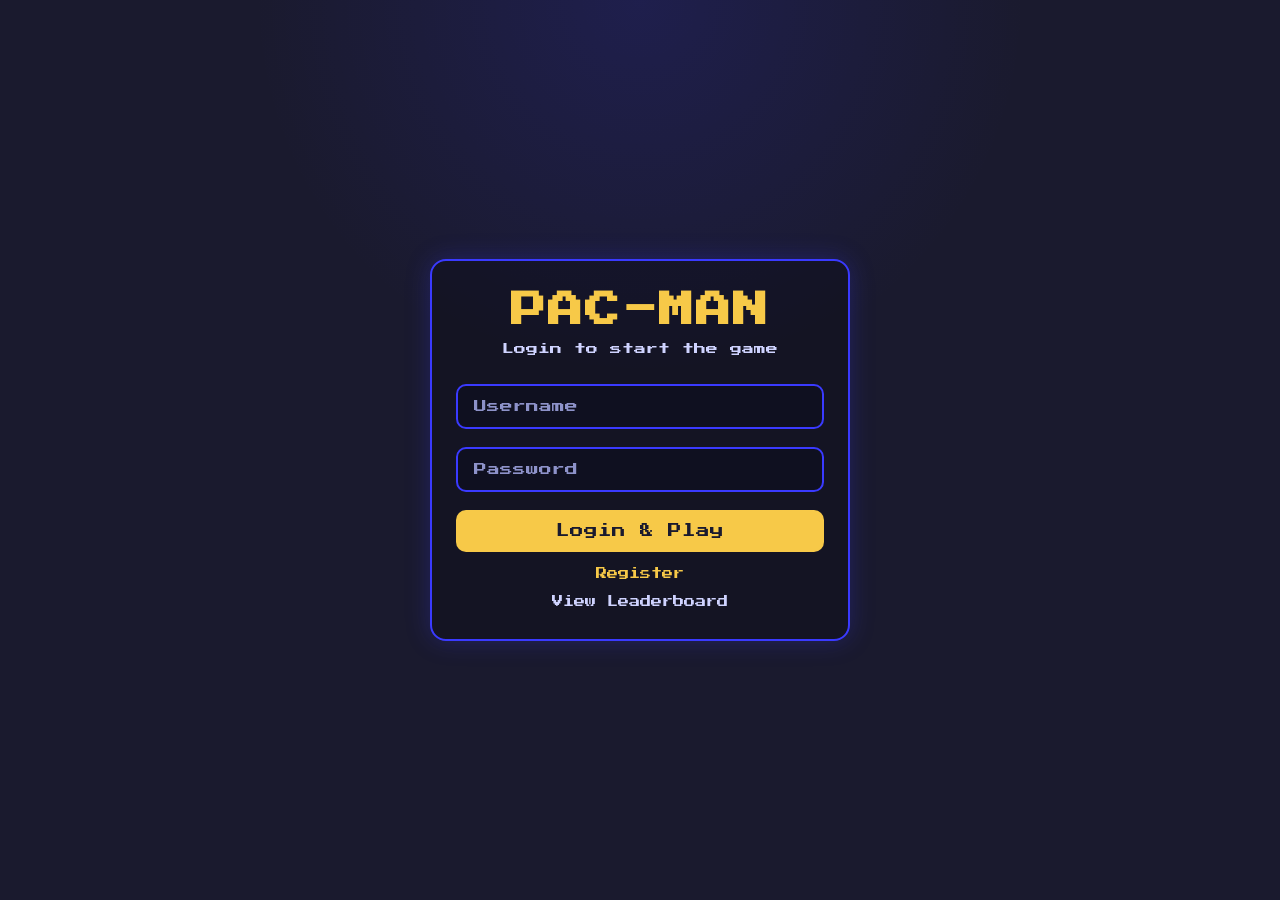
<file: index.html>
<!DOCTYPE html>
<html lang="en">
<head>
  <meta charset="UTF-8" />
  <meta name="viewport" content="width=device-width, initial-scale=1.0" />
  <title>Pac-Man</title>
  <link href="https://fonts.googleapis.com/css2?family=Press+Start+2P&display=swap" rel="stylesheet">
  <link rel="stylesheet" href="style.css" />
</head>
<body class="start-screen">
  <main class="start-card">
    <h1 class="game-title">PAC-MAN</h1>
<p class="subtitle">Login to start the game</p>
<!-- replace the existing input-group div with these two -->
<div class="input-group">
  <input type="text" id="player-name" placeholder="Username" maxlength="20">
</div>
<div class="input-group">
  <input type="password" id="player-password" placeholder="Password">
</div>

<!-- change the button label too -->
<button id="play-btn" class="primary-btn">Login & Play</button>

<a href="register.html" class="secondary-link">Register</a>
<a href="leaderboard.html" class="leaderboard-link">View Leaderboard</a>
  </main>

<script>
  document.getElementById("play-btn").addEventListener("click", async () => {
    const name     = document.getElementById("player-name").value.trim();
    const password = document.getElementById("player-password").value.trim();

    if (!name || !password) {
      alert("Please enter your username and password!");
      return;
    }

    const res  = await fetch("login.php", {
      method: "POST",
      headers: { "Content-Type": "application/json" },
      body: JSON.stringify({ name, password })
    });
    const data = await res.json();

    if (data.success) {
      sessionStorage.setItem("playerName", name);
      sessionStorage.setItem("isLoggedIn", "true");
      window.location.href = "game.html";
    } else {
      alert("Wrong username or password!");
    }
  });
</script>
</body>
</html>
</file>
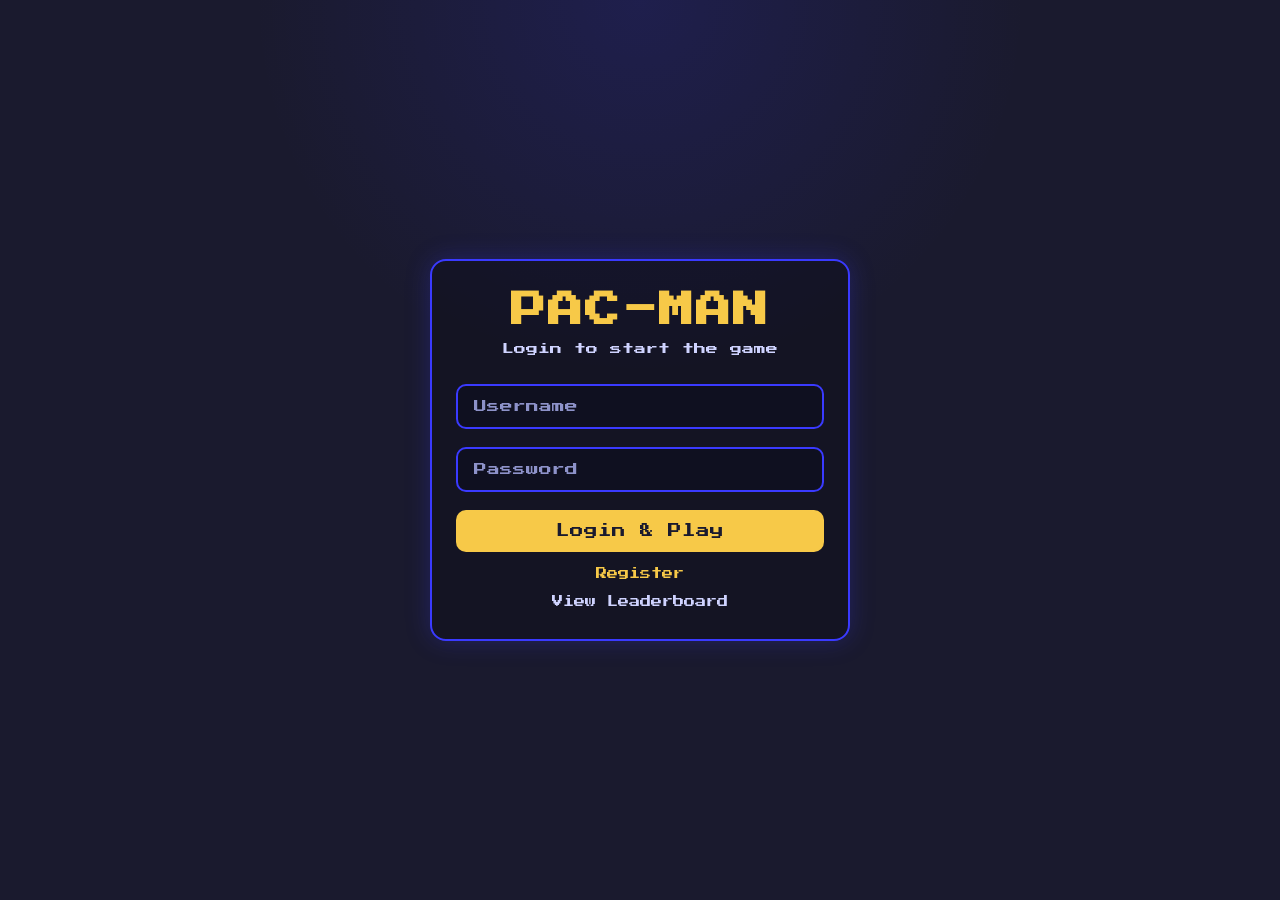
<file: game.html>
<!DOCTYPE html>
<html lang="en">
<head>
  <meta charset="UTF-8">
  <title>Pac-Man</title>
  <script src="https://code.jquery.com/jquery-3.7.1.min.js"></script>
  <link rel="preconnect" href="https://fonts.googleapis.com">
  <link href="https://fonts.googleapis.com/css2?family=Press+Start+2P&display=swap" rel="stylesheet">
  <link rel="stylesheet" href="style.css">
</head>
<body class="game-screen">

  <!-- score, level, lives,pause -->
  <div class="game-hud">
    <div class="hud-stat">
      <span class="hud-label">Score</span>
      <span class="hud-value" id="score">0</span>
    </div>
    <div class="hud-stat">
      <span class="hud-label">Level</span>
      <span class="hud-value" id="level">1</span>
    </div>
    <div class="hud-stat">
      <span class="hud-label">Lives</span>
      <span class="hud-value" id="lives">3</span> <!--3 lives-->
    </div>
    <button class="pause-btn" id="pause-btn">Pause</button>
  </div>

  <!-- the game canvas (square) -->
  <canvas id="gameCanvas" width="448" height="496"></canvas>
  <div id="ready-msg" class="ready-msg hidden">Ready!</div>

  <script src="level.js"></script>
  <script src="ghosts.js"></script>
  <script src="game.js"></script>

</body>
</html>
</file>
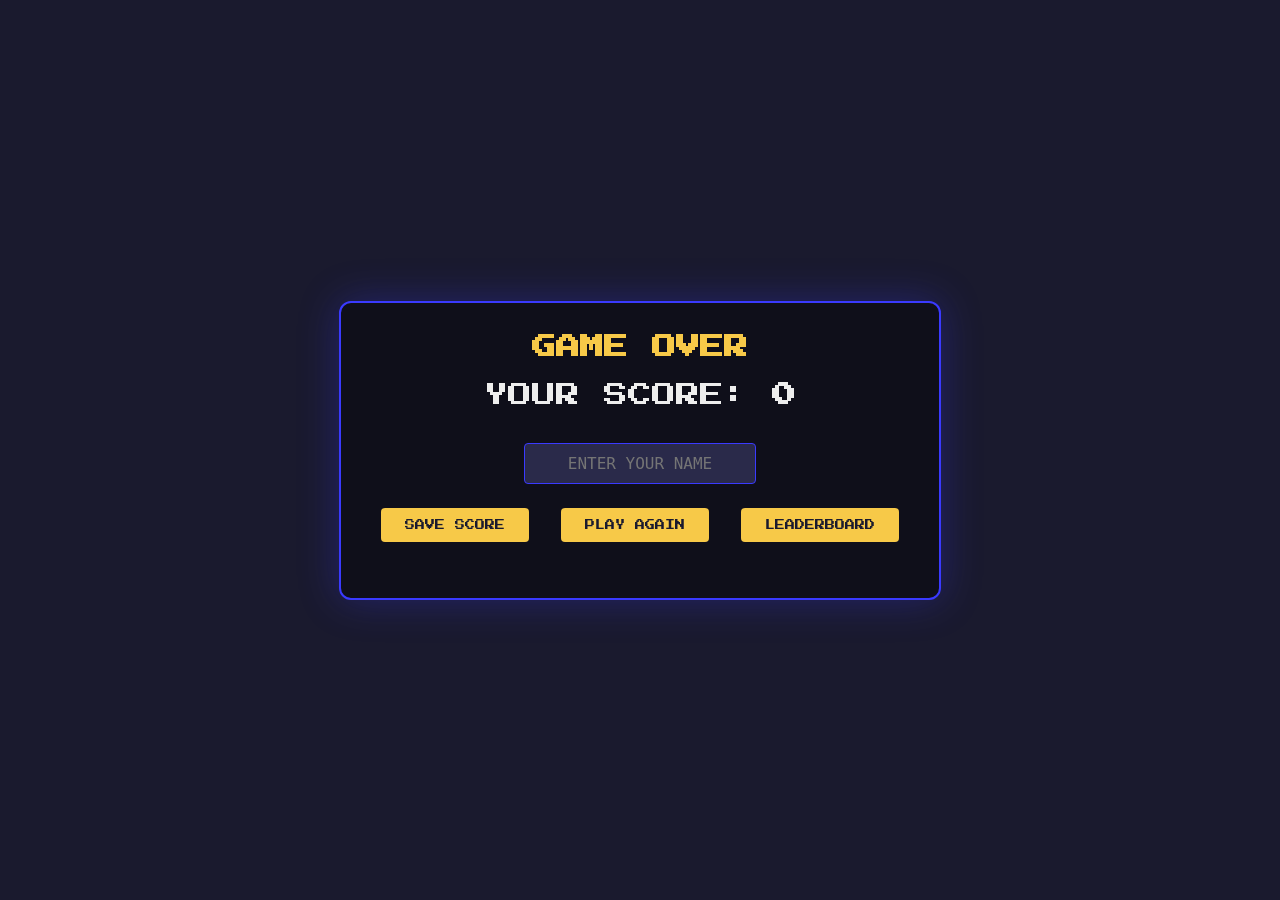
<file: gameover.html>
<!DOCTYPE html>
<html lang="en">
<head>
  <meta charset="UTF-8">
  <title>Game Over – Pac‑Man</title>
  <link href="https://fonts.googleapis.com/css2?family=Press+Start+2P&display=swap" rel="stylesheet">
  <style>
    * { margin: 0; padding: 0; box-sizing: border-box; }
    body {
      background: #1a1a2e;
      color: #eee;
      font-family: 'Press Start 2P', monospace;
      display: flex;
      flex-direction: column;
      align-items: center;
      justify-content: center;
      min-height: 100vh;
    }
    .card {
      background: #0f0f1a;
      padding: 32px;
      border-radius: 12px;
      text-align: center;
      border: 2px solid #3a3aff;
      box-shadow: 0 0 40px rgba(58,58,255,0.3);
    }
    h2 { color: #f7c948; margin-bottom: 24px; }
    .score { font-size: 24px; margin: 20px 0; }
    input {
      background: #2a2a4a;
      border: 1px solid #3a3aff;
      padding: 10px;
      font-family: monospace;
      font-size: 16px;
      color: #eee;
      text-align: center;
      border-radius: 4px;
      margin: 16px 0;
    }
    button {
      background: #f7c948;
      color: #1a1a2e;
      border: none;
      padding: 12px 24px;
      font-family: 'Press Start 2P', monospace;
      font-size: 10px;
      cursor: pointer;
      margin: 8px;
      border-radius: 4px;
    }
    #save-msg { margin-top: 16px; font-size: 10px; }
  </style>
</head>
<body>
<div class="card">
  <h2>GAME OVER</h2>
  <div class="score">YOUR SCORE: <strong id="final-score">0</strong></div>
  <input type="text" id="name" placeholder="ENTER YOUR NAME" maxlength="20">
  <div>
    <button id="save-btn">SAVE SCORE</button>
    <button id="play-btn">PLAY AGAIN</button>
    <button id="leaderboard-btn">LEADERBOARD</button>   
  </div>
  <div id="save-msg"></div>
</div>

<script>
  const finalScore = sessionStorage.getItem('finalScore') || '0'; //Get the final score from session storage (set by game.js when the game ends). If not found, default to '0'.
  const storedName = sessionStorage.getItem('playerName') || '';
  document.getElementById('final-score').textContent = finalScore; // Display the final score on the page.
  document.getElementById('name').value = storedName;// If the player had previously entered a name

  document.getElementById('save-btn').addEventListener('click', async () => {// When the "SAVE SCORE" button is clicked, this function will run.
    const playerName = document.getElementById('name').value.trim();// Get the player's name from the input field and remove any extra whitespace.
    if (!playerName) {
      alert('Enter your name');
      return;
    }
    const msgDiv = document.getElementById('save-msg');
    try {
      const res = await fetch('save_score.php', {// Send a POST request to the server to save the score. We include the player's name and score in the request body as JSON.
        method: 'POST',
        headers: { 'Content-Type': 'application/json' },
        body: JSON.stringify({ name: playerName, score: parseInt(finalScore) })
      });
      const data = await res.json();
      if (data.success) {
        msgDiv.textContent = '✓ Score saved!';
        msgDiv.style.color = '#7aff7a';
      } else {
        msgDiv.textContent = '✗ Error saving.';
        msgDiv.style.color = '#ff7a7a';
      }
    } catch (err) {
      msgDiv.textContent = '✗ Server error. Is PHP running?';
      msgDiv.style.color = '#ff7a7a';
    }
  });

  document.getElementById('play-btn').addEventListener('click', () => {
    window.location.href = 'game.html';//" button is clicked, redirect the user back to the main game page (game.html) 
  });

  
  document.getElementById('leaderboard-btn').addEventListener('click', () => {
    window.location.href = 'leaderboard.html';// When the "LEADERBOARD" button is clicked, leaderboard page
  });
</script>
</body>
</html>
</file>
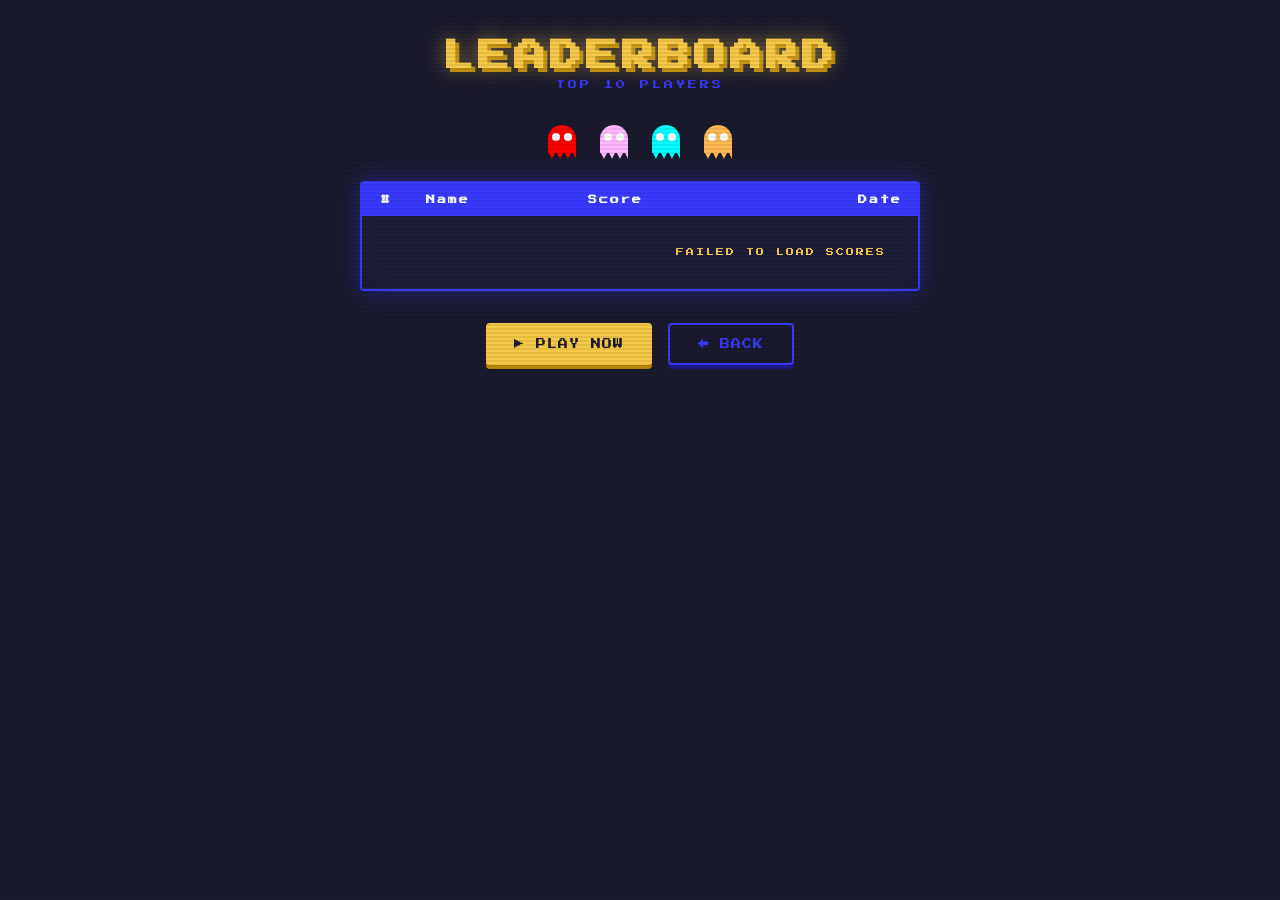
<file: leaderboard.html>
<!DOCTYPE html>
<html lang="en">
<head>
  <meta charset="UTF-8">
  <title>Leaderboard — Pac-Man</title>
  <link href="https://fonts.googleapis.com/css2?family=Press+Start+2P&display=swap" rel="stylesheet">
  <style>
    * { margin: 0; padding: 0; box-sizing: border-box; }

    body {
      background: #1a1a2e;
      color: #eee;
      font-family: 'Press Start 2P', monospace;
      display: flex;
      flex-direction: column;
      align-items: center;
      justify-content: flex-start;
      min-height: 100vh;
      padding: 40px 16px 60px;
    }

   
    body::before {
      content: '';
      position: fixed;
      inset: 0;
      background: repeating-linear-gradient(
        0deg,
        transparent,
        transparent 2px,
        rgba(0,0,0,0.07) 2px,
        rgba(0,0,0,0.07) 4px
      );
      pointer-events: none;
      z-index: 100;
    }

    h1 {
      font-size: clamp(18px, 4vw, 32px);
      color: #f7c948;
      text-shadow: 0 0 20px rgba(247,201,72,0.6), 4px 4px 0 #b8860b;
      letter-spacing: 4px;
      margin-bottom: 8px;
      animation: titlePulse 2s ease-in-out infinite;
    }

    @keyframes titlePulse {
      0%, 100% { text-shadow: 0 0 20px rgba(247,201,72,0.6), 4px 4px 0 #b8860b; }
      50%       { text-shadow: 0 0 40px rgba(247,201,72,1),   4px 4px 0 #b8860b; }
    }

    .subtitle {
      font-size: 9px;
      color: #3a3aff;
      letter-spacing: 3px;
      margin-bottom: 36px;
    }

    /* Ghost decorations */
    .ghosts {
      display: flex;
      gap: 24px;
      margin-bottom: 28px;
    }

    .ghost {
      width: 28px;
      height: 28px;
      border-radius: 14px 14px 0 0;
      position: relative;
      animation: ghostBob 1.2s ease-in-out infinite;
    }
    .ghost:nth-child(1) { background: #ff0000; animation-delay: 0s; }
    .ghost:nth-child(2) { background: #ffb8ff; animation-delay: 0.3s; }
    .ghost:nth-child(3) { background: #00ffff; animation-delay: 0.6s; }
    .ghost:nth-child(4) { background: #ffb852; animation-delay: 0.9s; }

    .ghost::before {
      content: '';
      position: absolute;
      bottom: -6px;
      left: 0;
      width: 100%;
      height: 8px;
      background: inherit;
      clip-path: polygon(0 0, 14% 100%, 29% 0, 43% 100%, 57% 0, 71% 100%, 86% 0, 100% 100%, 100% 0);
    }

    .ghost::after {
      content: '';
      position: absolute;
      top: 8px;
      left: 4px;
      width: 8px;
      height: 8px;
      background: white;
      border-radius: 50%;
      box-shadow: 12px 0 0 white;
    }

    @keyframes ghostBob {
      0%, 100% { transform: translateY(0); }
      50%       { transform: translateY(-6px); }
    }

    /* Table */
    .table-wrap {
      width: 100%;
      max-width: 560px;
      border: 2px solid #3a3aff;
      box-shadow: 0 0 24px rgba(58,58,255,0.4), inset 0 0 40px rgba(0,0,30,0.5);
      border-radius: 4px;
      overflow: hidden;
      margin-bottom: 32px;
    }

    table {
      width: 100%;
      border-collapse: collapse;
    }

    thead tr {
      background: #3a3aff;
    }

    thead th {
      padding: 12px 16px;
      font-size: 9px;
      letter-spacing: 2px;
      color: #fff;
      text-align: left;
    }

    thead th:first-child { text-align: center; width: 48px; }
    thead th:last-child  { text-align: right; }

    tbody tr {
      border-bottom: 1px solid #2a2a4a;
      transition: background 0.15s;
    }

    tbody tr:hover { background: rgba(58,58,255,0.15); }
    tbody tr:nth-child(odd)  { background: rgba(34,34,68,0.6); }
    tbody tr:nth-child(even) { background: rgba(20,20,50,0.4); }

    /* Gold #1 */
    tbody tr:nth-child(1) td { color: #f7c948; }
    tbody tr:nth-child(1) .rank-badge { background: #f7c948; color: #1a1a2e; }

    /* Silver #2 */
    tbody tr:nth-child(2) td { color: #c0c0c0; }
    tbody tr:nth-child(2) .rank-badge { background: #c0c0c0; color: #1a1a2e; }

    /* Bronze #3 */
    tbody tr:nth-child(3) td { color: #cd7f32; }
    tbody tr:nth-child(3) .rank-badge { background: #cd7f32; color: #1a1a2e; }

    tbody td {
      padding: 10px 16px;
      font-size: 9px;
    }

    tbody td:first-child { text-align: center; }
    tbody td:last-child  { text-align: right; color: #888; font-size: 8px; }

    .rank-badge {
      display: inline-block;
      width: 22px;
      height: 22px;
      line-height: 22px;
      text-align: center;
      border-radius: 3px;
      background: #2a2a4a;
      font-size: 8px;
    }

    /* Score value with dots */
    .score-val::before {
      content: '';
      display: inline-block;
      width: 6px;
      height: 6px;
      background: currentColor;
      border-radius: 50%;
      margin-right: 8px;
      opacity: 0.6;
      vertical-align: middle;
    }

    /* State rows */
    .state-row td {
      text-align: center;
      padding: 32px;
      color: #555;
      font-size: 9px;
      letter-spacing: 2px;
    }

    .loading-dots span {
      animation: blink 1s step-end infinite;
      color: #3a3aff;
    }
    .loading-dots span:nth-child(2) { animation-delay: 0.2s; }
    .loading-dots span:nth-child(3) { animation-delay: 0.4s; }

    @keyframes blink { 50% { opacity: 0; } }

    /* Buttons */
    .btn-row {
      display: flex;
      gap: 16px;
      flex-wrap: wrap;
      justify-content: center;
    }

    button {
      background: #f7c948;
      color: #1a1a2e;
      border: none;
      padding: 14px 28px;
      font-family: 'Press Start 2P', monospace;
      font-size: 10px;
      cursor: pointer;
      border-radius: 4px;
      letter-spacing: 1px;
      transition: background 0.1s, transform 0.1s, box-shadow 0.1s;
      box-shadow: 0 4px 0 #b8860b;
    }

    button:hover {
      background: #ffd966;
      transform: translateY(-2px);
      box-shadow: 0 6px 0 #b8860b;
    }

    button:active {
      transform: translateY(2px);
      box-shadow: 0 2px 0 #b8860b;
    }

    button.secondary {
      background: transparent;
      color: #3a3aff;
      border: 2px solid #3a3aff;
      box-shadow: 0 4px 0 #1a1a88;
    }

    button.secondary:hover {
      background: rgba(58,58,255,0.1);
      box-shadow: 0 6px 0 #1a1a88;
    }

    button.secondary:active {
      box-shadow: 0 2px 0 #1a1a88;
    }

    .last-updated {
      margin-top: 20px;
      font-size: 7px;
      color: #444;
      letter-spacing: 1px;
    }
  </style>
</head>
<body>

  <h1>LEADERBOARD</h1>
  <p class="subtitle">TOP 10 PLAYERS</p>

  <div class="ghosts">
    <div class="ghost"></div>
    <div class="ghost"></div>
    <div class="ghost"></div>
    <div class="ghost"></div>
  </div>

  <div class="table-wrap">
    <table id="scores-table">
      <thead>
        <tr>
          <th>#</th>
          <th>Name</th>
          <th>Score</th>
          <th>Date</th>
        </tr>
      </thead>
      <tbody id="scores-body">
        <!-- filled by JS -->
      </tbody>
    </table>
  </div>

  <div class="btn-row">
    <button onclick="location.href='index.html'">▶ PLAY NOW</button>
    <button class="secondary" onclick="location.href='index.html'">← BACK</button>
  </div>

  <p class="last-updated" id="last-updated"></p>

  <script>
    async function loadScores() {
      const body = document.getElementById('scores-body');

      // Show loading state
      body.innerHTML = `
        <tr class="state-row">
          <td colspan="4">
            LOADING
            <span class="loading-dots">
              <span>.</span><span>.</span><span>.</span>
            </span>
          </td>
        </tr>`;

      try {
        const res = await fetch('get_scores.php');
        if (!res.ok) throw new Error('Server error');
        const data = await res.json();

        body.innerHTML = '';

        if (!data.length) {
          body.innerHTML = `
            <tr class="state-row">
              <td colspan="4">NO SCORES YET — BE THE FIRST!</td>
            </tr>`;
          return;
        }

        data.forEach((row, i) => {
          const tr = document.createElement('tr');
          const date = new Date(row.created_at).toLocaleDateString('en-GB', {
            day: '2-digit', month: 'short', year: '2-digit'
          }).toUpperCase();

          // Escape player name to prevent XSS
          const safeName = row.player_name
            .replace(/&/g,'&amp;').replace(/</g,'&lt;').replace(/>/g,'&gt;');

          tr.innerHTML = `
            <td><span class="rank-badge">${i + 1}</span></td>
            <td>${safeName}</td>
            <td><span class="score-val">${Number(row.score).toLocaleString()}</span></td>
            <td>${date}</td>`;
          body.appendChild(tr);
        });

        document.getElementById('last-updated').textContent =
          'UPDATED ' + new Date().toLocaleTimeString();

      } catch (err) {
        body.innerHTML = `
          <tr class="state-row">
            <td colspan="4">FAILED TO LOAD SCORES</td>
          </tr>`;
        console.error('Leaderboard fetch error:', err);
      }
    }

    loadScores();
  </script>

</body>
</html>
</file>
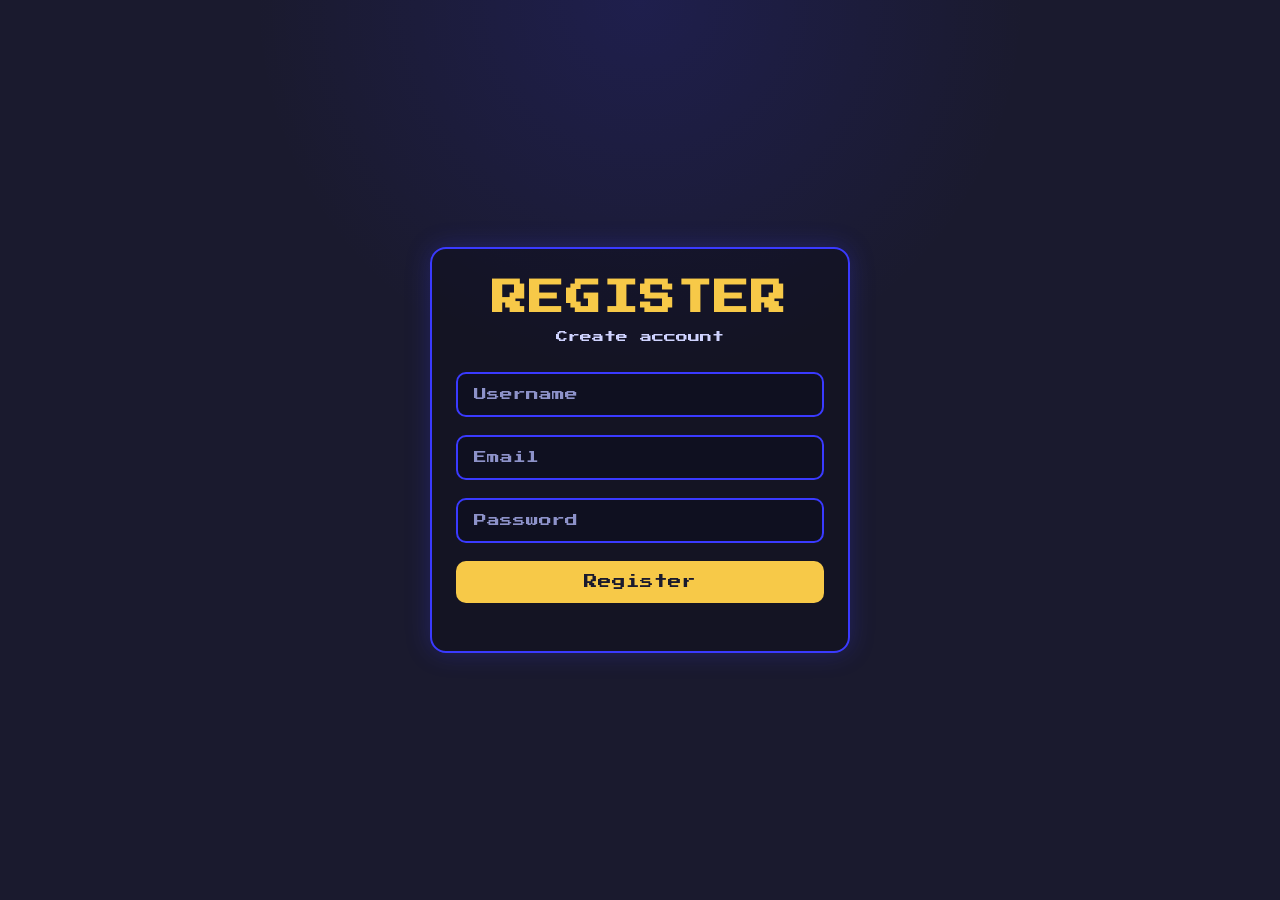
<file: register.html>
<!DOCTYPE html>
<html lang="en">
<head>
  <meta charset="UTF-8">
  <title>Register</title>
  <link href="https://fonts.googleapis.com/css2?family=Press+Start+2P&display=swap" rel="stylesheet">
  <link rel="stylesheet" href="style.css">
</head>

<body class="start-screen">

<main class="start-card">
  <h1 class="game-title">REGISTER</h1>
  <p class="subtitle">Create account</p>

  <div class="input-group">
    <input type="text" id="reg-name" placeholder="Username">
  </div>

  <div class="input-group">
    <input type="email" id="reg-email" placeholder="Email">
  </div>

<div class="input-group">
  <input type="password" id="reg-password" placeholder="Password">
</div>

  <button id="register-btn" class="primary-btn">Register</button>
</main>

<script>
  document.getElementById("register-btn").addEventListener("click", async () => {
    const name = document.getElementById("reg-name").value.trim();
    const email = document.getElementById("reg-email").value.trim();
    const password = document.getElementById("reg-password").value.trim();

    if (!name || !email || !password) {
      alert("Please fill all fields!");
      return;
    }

    if (!email.includes("@") || !email.includes(".")) {
      alert("Please enter a valid email!");
      return;
    }

    //Send to PHP
    const res  = await fetch("register.php", {
      method: "POST",
      headers: { "Content-Type": "application/json" },
      body: JSON.stringify({ name, email, password })
    });
    const data = await res.json(); //get response

    if (data.success) {//if registration successful
      alert("Registration successful! Please login.");
      window.location.href = "index.html";//redirect to login
    } else {
      alert("Error: " + data.error);
    }
  });
</script>

</body>
</html>
</file>
<file: style.css>
/* Reset: إزالة المسافات الافتراضية من كل العناصر */
* {
  margin: 0;
  padding: 0;
  box-sizing: border-box;
}

/* إعدادات عامة للصفحة */
body {
  font-family: "Press Start 2P", monospace; /* خط يشبه ألعاب قديمة */
  background: #1a1a2e; /* خلفية داكنة */
  color: #eeeeee; /* لون النص */
  min-height: 100vh; /* يغطي كامل الشاشة */
  
  /* توسيط المحتوى في منتصف الصفحة */
  display: flex;
  align-items: center;
  justify-content: center;
}

/* خلفية خاصة بصفحة البداية */
.start-screen {
  background:
    radial-gradient(circle at top, rgba(58, 58, 255, 0.15), transparent 35%), /* تأثير ضوء */
    #1a1a2e;
}

/* الكارد (الصندوق اللي يحتوي العناصر) */
.start-card {
  width: min(90%, 420px); /* عرض مرن */
  text-align: center;
  
  background: rgba(0, 0, 0, 0.25); /* خلفية شفافة شوي */
  border: 2px solid #3a3aff; /* إطار أزرق */
  border-radius: 16px; /* زوايا ناعمة */
  
  padding: 32px 24px;
  box-shadow: 0 0 24px rgba(58, 58, 255, 0.25); /* ظل */
}

/* عنوان اللعبة */
.game-title {
  font-size: 2.2rem;
  color: #f7c948; /* أصفر Pac-Man */
  margin-bottom: 12px;
  letter-spacing: 2px; /* تباعد الحروف */
}

/* النص الصغير تحت العنوان */
.subtitle {
  font-size: 0.75rem;
  color: #cfd3ff;
  margin-bottom: 24px;
  line-height: 1.6;
}

/* container للـ input */
.input-group {
  margin-bottom: 18px;
}

/* جميع حقول الإدخال — all inputs share the same style */
.input-group input {
  width: 100%;
  padding: 14px 16px;

  border: 2px solid #3a3aff;
  border-radius: 10px;

  background: #0f1020;
  color: #ffffff;

  font-family: inherit;
  font-size: 0.8rem;

  outline: none;
  box-sizing: border-box;
}

.input-group input::placeholder {
  color: #8d92c9;
}

.input-group input:focus {
  border-color: #f7c948;
  box-shadow: 0 0 0 3px rgba(247, 201, 72, 0.2);
}

/* زر Play */
.primary-btn {
  width: 100%;
  padding: 14px 16px;
  
  border: none;
  border-radius: 10px;
  
  background: #f7c948; /* أصفر */
  color: #1a1a2e;
  
  font-family: inherit;
  font-size: 0.85rem;
  
  cursor: pointer;
  transition: 0.2s ease; /* حركة ناعمة */
  
  margin-bottom: 16px;
}

/* تأثير hover للزر */
.primary-btn:hover {
  background: #ffd966; /* لون أفتح */
  transform: translateY(-1px); /* يتحرك لفوق شوي */
}

/* رابط leaderboard */
.leaderboard-link {
  display: inline-block;
  color: #cfd3ff;
  text-decoration: none;
  font-size: 0.7rem;
}

/* عند المرور على الرابط */
.leaderboard-link:hover {
  color: #f7c948; /* يتحول أصفر */
}

/* game.html*/

/* body  */
.game-screen {
  flex-direction: column;
  justify-content: flex-start;
  padding-top: 20px;
  gap: 12px;
}

/* HUD bar*/
.game-hud {
  width: 448px; 
  display: flex;
  align-items: center;
  gap: 24px;
  background: rgba(0, 0, 0, 0.25);  
  border: 2px solid #3a3aff;
  border-radius: 10px;
  padding: 10px 16px;
  box-shadow: 0 0 24px rgba(58, 58, 255, 0.25);
}

/*stat block (Score Level Lives) */
.hud-stat {
  display: flex;
  flex-direction: column;
  gap: 4px;
}

.hud-label {
  font-size: 0.5rem;
  color: #cfd3ff;                      
  letter-spacing: 1px;
}

.hud-value {
  font-size: 0.85rem;
  color: #f7c948;                      
}

/* Pause button*/
.pause-btn {
  margin-left: auto;
  padding: 8px 14px;
  border: 2px solid #3a3aff;
  border-radius: 8px;
  background: transparent;
  color: #cfd3ff;
  font-family: inherit;
  font-size: 0.55rem;
  cursor: pointer;
  transition: 0.2s ease;
}

.pause-btn:hover {
  background: rgba(58, 58, 255, 0.2);
  color: #f7c948;
}

/*Canvas */
#gameCanvas {
  display: block;
  border: 2px solid #3a3aff;
  border-radius: 4px;
  box-shadow: 0 0 24px rgba(58, 58, 255, 0.25);
}

/*Ready */
.ready-msg {
  font-size: 0.85rem;
  color: #f7c948;
  letter-spacing: 4px;
  animation: blink 0.6s step-end infinite;/*blinkinh*/
}



/*Register */
.secondary-link {
  display: block;
  color: #f7c948;
  text-decoration: none;
  font-size: 0.7rem;
  margin-bottom: 12px;
}

/* hover */
.secondary-link:hover {
  color: #ffd966;
}


@keyframes blink {
  50% { opacity: 0; }
}

.hidden { display: none !important; }

/* shrink on small screens */
@media (max-width: 480px) {
  .game-hud  { width: 100%; gap: 12px; }
  #gameCanvas { width: 100%; height: auto; }
}

@media (max-width: 480px) {
  #gameCanvas {
    width: 280px;
    height: 310px;
    transform-origin: top center;
  }

  #hud { gap: 16px; font-size: 9px; }

  .start-screen h1 { font-size: 22px; letter-spacing: 4px; }

  input[type="text"] { width: 200px; }
}
</file>
